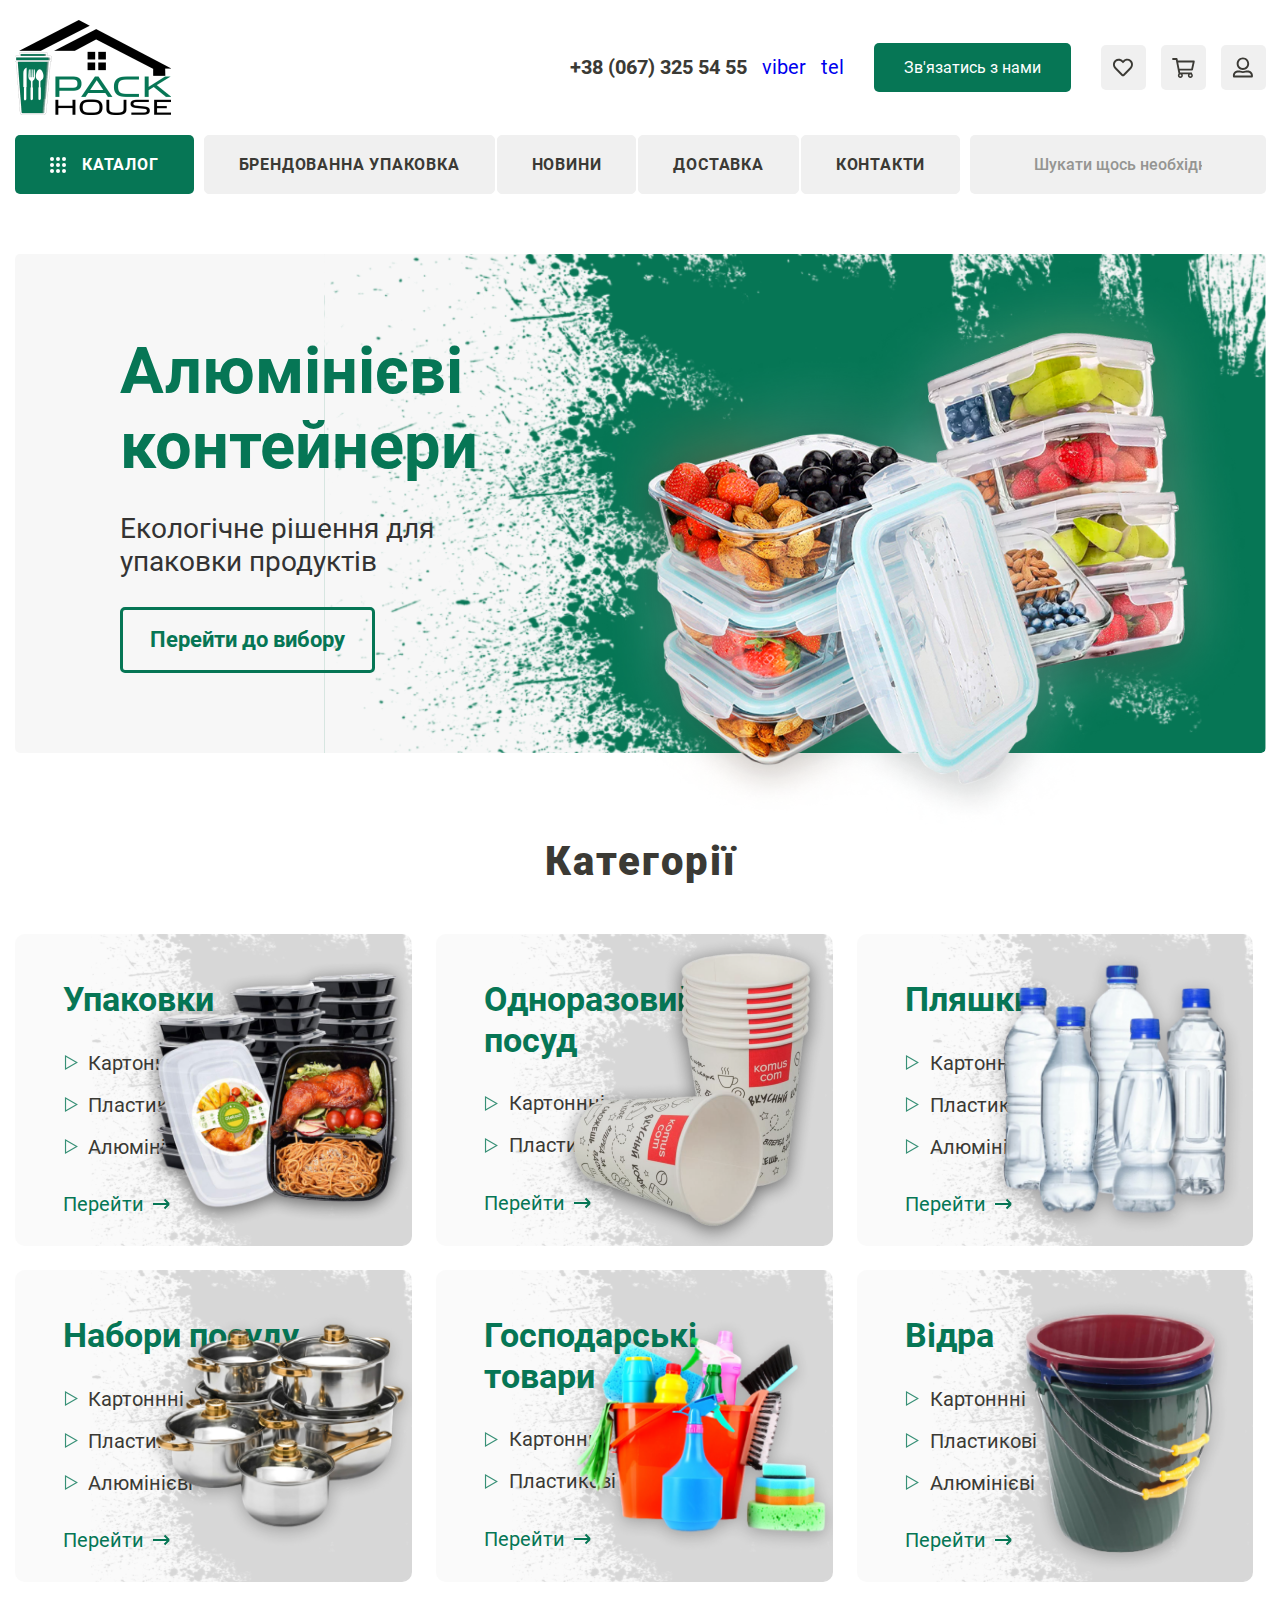
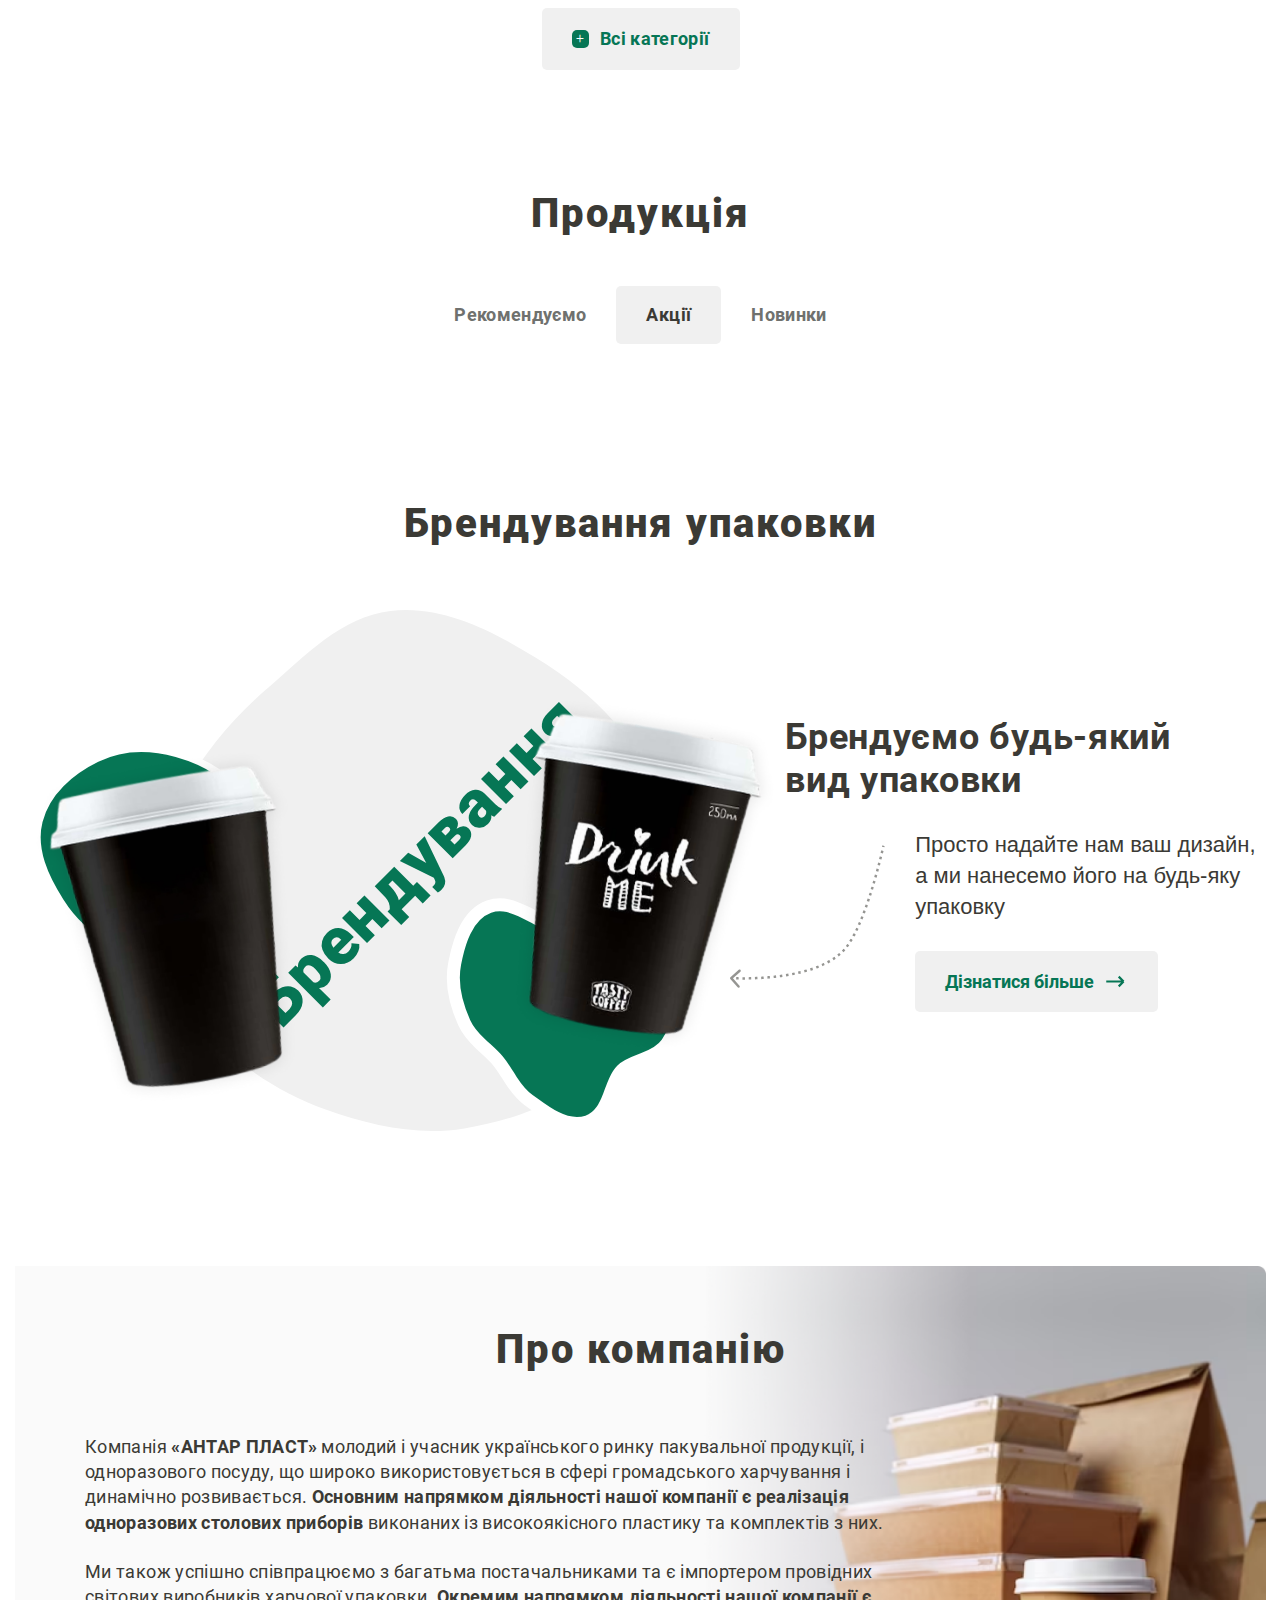
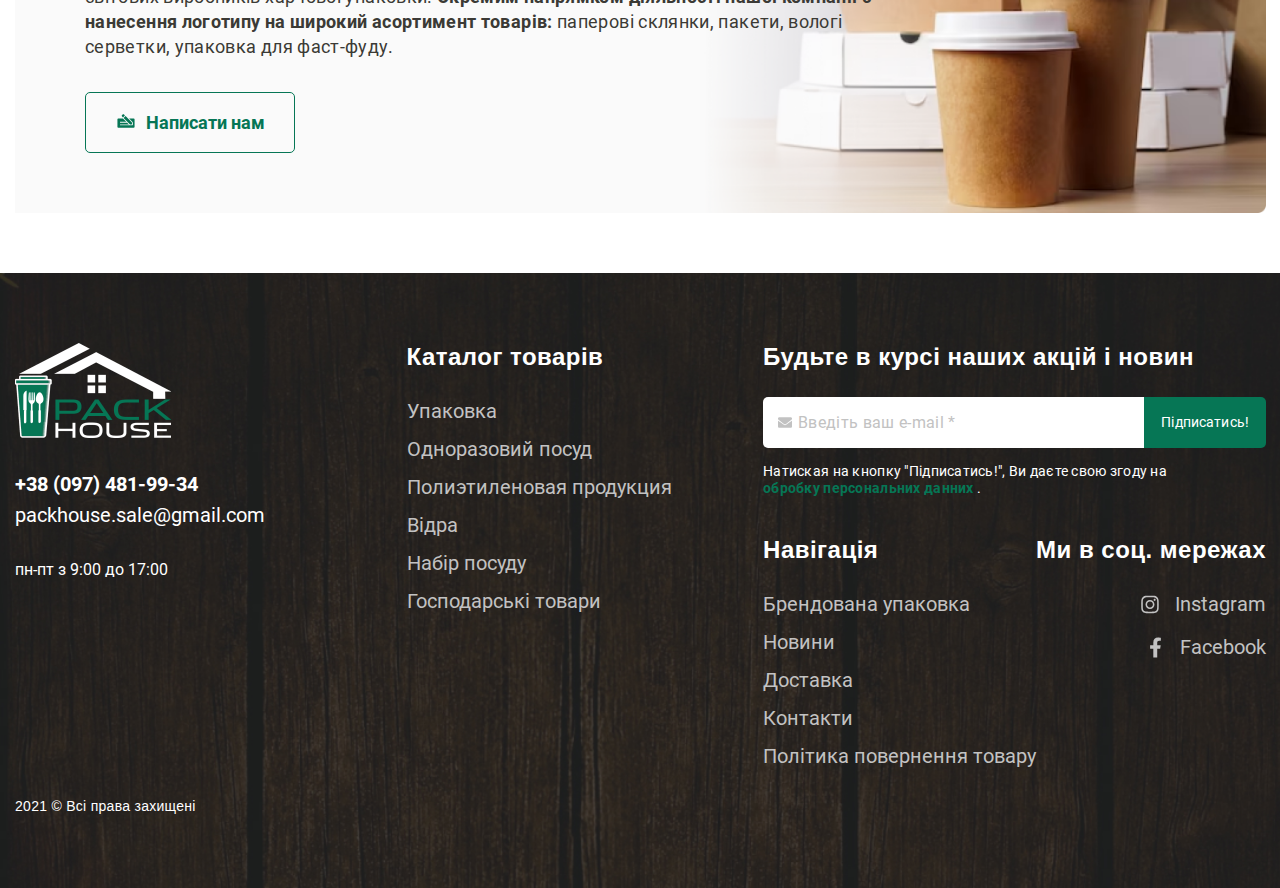
<file: index.html>
<!DOCTYPE html>
<html lang="ru">
<head>
    <meta charset="UTF-8">
    <meta http-equiv="X-UA-Compatible" content="IE=edge">
    <meta name="viewport" content="width=device-width, initial-scale=1.0">
    <title></title>
    <meta name="description" content="">
	<meta name="keywords" content="">
	<!-- OG Tags -->
	<meta property="og:title" content="">
	<meta property="og:description" content="">
	<meta property="og:type" content="article">
	<meta property="og:image" content="#">
	<meta property="og:site_name" content="">
	<!-- Styling -->
	<meta name="theme-color" content="#003141">
	<link rel="apple-touch-icon" href="#">
	<link rel="icon" type="image/png" href="#">
    <!-- CSS -->
	<link rel="stylesheet" href="css/fonts.css">
    <link rel="stylesheet" href="css/main.css">
    <link rel="stylesheet" href="css/media-queries.css">
</head>
<body id="body">
	<header class="header">
		<div class="container">
			<div class="header-info-wrap">
				<a href="#" class="header-logo">
					<img src="./img/header/logo-header.png" alt="pack-house-logo">
				</a>
				<div class="header-info">
					<div class="header-phones">
						<a href="tel:+380673255455">
							+38 (067) 325 54 55
						</a>
					</div>
					<ul class="header-social-list">
						<li>
							<a href="#">
								viber
							</a>
						</li>
						<li>
							<a href="#">
								tel
							</a>
						</li>
					</ul>
					<button type="button" class="header-call-form">
						Зв'язатись з нами
					</button>
					<div class="header-btns">
						<a href="#" class="header-wish">
							<img src="./img/header/heart-header.svg" alt="heart">
						</a>
						<a href="#" class="header-cart">
							<img src="./img/header/cart-header.svg" alt="cart">
						</a>
						<a href="#" class="header-my-account">
							<img src="./img/header/my-account-header.svg" alt="my-account">
						</a>
					</div>
				</div>
			</div>
			<div class="header-nav">
				<button type="button" class="header-catalog-btn">
					<div class="catalog-dots">
						<span></span>
						<span></span>
						<span></span>
						<span></span>
						<span></span>
						<span></span>
						<span></span>
						<span></span>
						<span></span>
					</div>
					Каталог
					<ul class="header-catalog">
						<li>
							<a href="#">
								1
							</a>
							<ul>
								<li>
									<a href="#">
										2
									</a>
								</li>
								<li>
									<a href="#">
										2
									</a>
								</li>
							</ul>
						</li>
						<li>
							<a href="#">
								1
							</a>
							<ul>
								<li>
									<a href="#">
										2
									</a>
								</li>
								<li>
									<a href="#">
										2
									</a>
								</li>
							</ul>
						</li>
						<li>
							<a href="#">
								1
							</a>
							<ul>
								<li>
									<a href="#">
										2
									</a>
								</li>
								<li>
									<a href="#">
										2
									</a>
								</li>
							</ul>
						</li>
					</ul>
				</button>
				<ul class="header-pages">
					<li>
						<a href="#">
							Брендованна упаковка
						</a>
					</li>
					<li>
						<a href="#">
							Новини
						</a>
					</li>
					<li>
						<a href="#">
							Доставка
						</a>
					</li>
					<li>
						<a href="#">
							Контакти
						</a>
					</li>
				</ul>
				<form class="header-search">
					<input type="text" placeholder="Шукати щось необхідне">
				</form>
			</div>
		</div>
	</header>
	<section class="main-page-slider-section">
		<div class="container">
			<div class="main-slider">
				<div class="main-slide">
					<div class="main-slide-info">
						<h1>
							Алюмінієві контейнери
						</h1>
						<p>
							Екологічне рішення для упаковки продуктів
						</p>
						<a href="#">
							Перейти до вибору
						</a>
					</div>
					<div class="main-slide-img">
						<img src="./img/main-page/main-slider-slide1.png" alt="slide1">
					</div>
				</div>
			</div>
		</div>
	</section>
	<section class="main-page-categories-section">
		<div class="container">
			<h2>
				Категорії
			</h2>
			<ul class="main-page-categories">
				<li>
					<h3>
						Упаковки
					</h3>
					<ul class="main-page-sub-categories">
						<li>
							<a href="#">
								Картоннні
							</a>
						</li>
						<li>
							<a href="#">
								Пластикові
							</a>
						</li>
						<li>
							<a href="#">
								Алюмінієві
							</a>
						</li>
						<li>
							<a href="#">
								Алюмінієві2
							</a>
						</li>
					</ul>
					<img src="./img/main-page/category1.png" alt="category">
					<a href="#">
						Перейти
					</a>
				</li>
				<li>
					<h3>
						Одноразовий посуд
					</h3>
					<ul class="main-page-sub-categories">
						<li>
							<a href="#">
								Картоннні
							</a>
						</li>
						<li>
							<a href="#">
								Пластикові
							</a>
						</li>
						<li>
							<a href="#">
								Пластикові2
							</a>
						</li>
					</ul>
					<img src="./img/main-page/category2.png" alt="category">
					<a href="#">
						Перейти
					</a>
				</li>
				<li>
					<h3>
						Пляшки
					</h3>
					<ul class="main-page-sub-categories">
						<li>
							<a href="#">
								Картоннні
							</a>
						</li>
						<li>
							<a href="#">
								Пластикові
							</a>
						</li>
						<li>
							<a href="#">
								Алюмінієві
							</a>
						</li>
						<li>
							<a href="#">
								Алюмінієві2
							</a>
						</li>
					</ul>
					<img src="./img/main-page/category3.png" alt="category">
					<a href="#">
						Перейти
					</a>
				</li>
				<li>
					<h3>
						Набори посуду
					</h3>
					<ul class="main-page-sub-categories">
						<li>
							<a href="#">
								Картоннні
							</a>
						</li>
						<li>
							<a href="#">
								Пластикові
							</a>
						</li>
						<li>
							<a href="#">
								Алюмінієві
							</a>
						</li>
						<li>
							<a href="#">
								Алюмінієві2
							</a>
						</li>
					</ul>
					<img src="./img/main-page/category4.png" alt="category">
					<a href="#">
						Перейти
					</a>
				</li>
				<li>
					<h3>
						Господарські товари
					</h3>
					<ul class="main-page-sub-categories">
						<li>
							<a href="#">
								Картоннні
							</a>
						</li>
						<li>
							<a href="#">
								Пластикові
							</a>
						</li>
						<li>
							<a href="#">
								Алюмінієві
							</a>
						</li>
					</ul>
					<img src="./img/main-page/category5.png" alt="category">
					<a href="#">
						Перейти
					</a>
				</li>
				<li>
					<h3>
						Відра
					</h3>
					<ul class="main-page-sub-categories">
						<li>
							<a href="#">
								Картоннні
							</a>
						</li>
						<li>
							<a href="#">
								Пластикові
							</a>
						</li>
						<li>
							<a href="#">
								Алюмінієві
							</a>
						</li>
						<li>
							<a href="#">
								Алюмінієві
							</a>
						</li>
					</ul>
					<img src="./img/main-page/category6.png" alt="category">
					<a href="#">
						Перейти
					</a>
				</li>
			</ul>
			<a href="#" class="all-categories-btn">
				<span>
					+
				</span>
				Всі категорії
			</a>
		</div>
	</section>
    <section class="main-page-productions">
		<div class="container">
			<h2>
				Продукція
			</h2>
			<div class="productions-tabs-btns">
				<button type="button">
					Рекомендуємо
				</button>
				<button type="button" class="active">
					Акції
				</button>
				<button type="button">
					Новинки
				</button>
			</div>
			<div class="productions-items-preview-wrap">
				<ul class="productions-items-preview">
					<li>
	
					</li>
				</ul>
				<ul class="productions-items-preview active">
					<li>
	
					</li>
				</ul>
				<ul class="productions-items-preview">
					<li>
	
					</li>
				</ul>
			</div>
		</div>
	</section>
	<section class="main-page-branding-section">
		<div class="container">
			<h2>
				Брендування упаковки
			</h2>
			<div class="main-page-branding">
				<div class="main-page-branding-imgs">
					<span>
						Брендування
					</span>
					<div class="main-page-branding-img main-page-branding-img_left">
						<img src="./img/main-page/branging-cup-left.png" alt="cup">
					</div>
					<div class="main-page-branding-img main-page-branding-img_right">
						<img src="./img/main-page/branging-cup-right.png" alt="cup">
					</div>
				</div>
				<div class="main-page-branding-info">
					<h3>
						Брендуємо будь-який вид упаковки
					</h3>
					<div class="main-page-branding-info-text">
						<p>
							Просто надайте нам ваш дизайн, а ми нанесемо його на будь-яку упаковку
						</p>
						<a href="#">
							Дізнатися більше
						</a>
					</div>
				</div>
			</div>
		</div>
	</section>
	<section class="main-page-about-company-section">
		<div class="container">
			<div class="main-page-about-company">
				<h2>
					Про компанію
				</h2>
				<div class="main-page-about-company-info">
					<p>
						Компанія <span>«АНТАР ПЛАСТ»</span> молодий і учасник українського ринку пакувальної продукції, і одноразового посуду, що широко використовується в сфері громадського харчування і динамічно розвивається. <span>Основним напрямком діяльності нашої компанії є реалізація одноразових столових приборів</span> виконаних із високоякісного пластику та комплектів з них.
					</p>
					<p>
						Ми також успішно співпрацюємо з багатьма постачальниками та є імпортером провідних світових виробників харчової упаковки. <span>Окремим напрямком діяльності нашої компанії є нанесення логотипу на широкий асортимент товарів:</span> паперові склянки, пакети, вологі серветки, упаковка для фаст-фуду.
					</p>
					<button type="button" class="border-btn">
						Написати нам
					</button>
				</div>
			</div>
		</div>
	</section>
	<footer class="footer" id="footer">
		<div class="container">
			<div class="footer-wrap">
				<div class="footer-info">
					<a class="footer-logo" href="#">
						<img src="./img/footer/logo-footer.png" alt="Pack House">
					</a>
					<div class="footer-info-contacts">
						<a class="footer-info-tel" href="tel:+380974819934">
							+38 (097) 481-99-34
						</a>
						<a class="footer-info-email" href="mailto:packhouse.sale@gmail.com">
							packhouse.sale@gmail.com
						</a>	
					</div>
					<span class="footer-info__time">
						пн-пт з 9:00 до 17:00
					</span>
				</div>
				<div class="footer-catalog">
					<h3>
						Каталог товарів
					</h3>
					<ul>
						<li>
							<a href="#">
								Упаковка
							</a>
						</li>
						<li>
							<a href="#">
								Одноразовий посуд
							</a>
						</li>
						<li>
							<a href="#">
								Полиэтиленовая продукция
							</a>
						</li>
						<li>
							<a href="#">
								Відра
							</a>
						</li>
						<li>
							<a href="#">
								Набір посуду
							</a>
						</li>
						<li>
							<a href="#">
								Господарські товари
							</a>
						</li>
					</ul>
				</div>
				<div class="footer-lists-and-form">
					<div class="news-form">
						<h3>
							Будьте в курсі наших акцій і новин
						</h3>
						<form action="#" class="footer-form">
							<label for="footer-form" class="footer-form-label">
								<input type="text" placeholder="Введіть ваш e-mail *" id="footer-form">
							</label>
							<button class="green-bg-btn">
								Підписатись!
							</button>
						</form>
						<p>Натиская на кнопку "Підписатись!", Ви даєте свою згоду на 
							<!--noindex -->
							<a href="https://finacademy.net/politika-konfidencialnosli-ukraina" rel="nofollow noopener noreferrer" target="_blank"> 
								обробку персональних данних
							</a>
							<!--/noindex-->
							.
						</p>
					</div>
					<div class="footer-list-wrap">
						<div class="footer-nav">
							<h3>Навігація</h3>
							<ul>
								<li>
									<a href="#">
										Брендована упаковка
									</a>
								</li>
								<li>
									<a href="#">
										Новини
									</a>
								</li>
								<li>
									<a href="#">
										Доставка
									</a>
								</li>
								<li>
									<a href="#">
										Контакти
									</a>
								</li>
								<li>
									<a href="#">
										Політика повернення товару
									</a>
								</li>
							</ul>
						</div>
						<div class="footer-social">
							<h3>Ми в соц. мережах</h3>
							<ul>
								<li>
									<!--noindex-->
									<a href="https://instagram.com" rel="nofollow noopener noreferrer" target="_blank">
										<img src="./img/footer/instagram.svg" alt="inst">
										Instagram
									</a>
									<!--/noindex-->
								</li>
								<li>
									<!--noindex-->
									<a href="https://facebook.com" rel="nofollow noopener noreferrer" target="_blank">
										<img src="./img/footer/facebook.svg" alt="fb">
										Facebook
									</a>
									<!--/noindex-->
								</li>
							</ul>
						</div>
					</div>
				</div>
			</div>
			<div class="footer-credits">
				<span>
					2021  © Всі права захищені
				</span>
			</div>
		</div>
	</footer>
	<a href="#" class="scroll-to-top">
		<svg width="32" height="32" viewBox="0 0 32 32" fill="none" xmlns="http://www.w3.org/2000/svg">
			<path d="M16 27V5" stroke="#3B3A35" stroke-width="2" stroke-linecap="round" stroke-linejoin="round"></path>
			<path d="M7 14L16 5L25 14" stroke="#3B3A35" stroke-width="2" stroke-linecap="round" stroke-linejoin="round"></path>
		</svg>
	</a>
	<script src="./js/jquery-3.6.4.min.js"></script>
    <script src="./js/main.js"></script>
</body>
</html>
</file>
<file: css/fonts.css>
@font-face {
    font-family: 'Roboto';
    src: url('../fonts/Roboto-Light.eot');
    src: url('../fonts/Roboto-Light.eot?#iefix') format('embedded-opentype'),
        url('../fonts/Roboto-Light.woff2') format('woff2'),
        url('../fonts/Roboto-Light.woff') format('woff'),
        url('../fonts/Roboto-Light.ttf') format('truetype'),
        url('../fonts/Roboto-Light.svg#Roboto-Light') format('svg');
    font-weight: 300;
    font-style: normal;
    font-display: swap;
}

@font-face {
    font-family: 'Roboto';
    src: url('../fonts/Roboto-Black.eot');
    src: url('../fonts/Roboto-Black.eot?#iefix') format('embedded-opentype'),
        url('../fonts/Roboto-Black.woff2') format('woff2'),
        url('../fonts/Roboto-Black.woff') format('woff'),
        url('../fonts/Roboto-Black.ttf') format('truetype'),
        url('../fonts/Roboto-Black.svg#Roboto-Black') format('svg');
    font-weight: 900;
    font-style: normal;
    font-display: swap;
}

@font-face {
    font-family: 'Roboto';
    src: url('../fonts/Roboto-Regular.eot');
    src: url('../fonts/Roboto-Regular.eot?#iefix') format('embedded-opentype'),
        url('../fonts/Roboto-Regular.woff2') format('woff2'),
        url('../fonts/Roboto-Regular.woff') format('woff'),
        url('../fonts/Roboto-Regular.ttf') format('truetype'),
        url('../fonts/Roboto-Regular.svg#Roboto-Regular') format('svg');
    font-weight: normal;
    font-style: normal;
    font-display: swap;
}

@font-face {
    font-family: 'Roboto';
    src: url('../fonts/Roboto-Medium.eot');
    src: url('../fonts/Roboto-Medium.eot?#iefix') format('embedded-opentype'),
        url('../fonts/Roboto-Medium.woff2') format('woff2'),
        url('../fonts/Roboto-Medium.woff') format('woff'),
        url('../fonts/Roboto-Medium.ttf') format('truetype'),
        url('../fonts/Roboto-Medium.svg#Roboto-Medium') format('svg');
    font-weight: 500;
    font-style: normal;
    font-display: swap;
}

@font-face {
    font-family: 'Roboto';
    src: url('../fonts/Roboto-Bold.eot');
    src: url('../fonts/Roboto-Bold.eot?#iefix') format('embedded-opentype'),
        url('../fonts/Roboto-Bold.woff2') format('woff2'),
        url('../fonts/Roboto-Bold.woff') format('woff'),
        url('../fonts/Roboto-Bold.ttf') format('truetype'),
        url('../fonts/Roboto-Bold.svg#Roboto-Bold') format('svg');
    font-weight: bold;
    font-style: normal;
    font-display: swap;
}
</file>
<file: css/main.css>
/* Spectification */


*,
*::before,
*::after {
  -webkit-box-sizing: border-box;
  box-sizing: border-box;
  outline: none;
}

ul {
  padding: 0;
  margin: 0;
  list-style: none;
}

h1,
h2,
h3,
h4,
p,
li {
  margin: 0;
}

body {
  scroll-behavior: smooth;
  text-rendering: optimizeSpeed;
  margin: 0;
  padding: 0;
  background-color: #fff;
  font: 400 20px/1.4em 'Roboto', sans-serif;
  color: #3B3A35;
}

a:not([class]) {
  -webkit-text-decoration-skip: ink;
  text-decoration-skip-ink: auto;
}

a {
  text-decoration: none;
}

img {
  max-width: 100%;
  display: block;
  -o-object-fit: cover;
     object-fit: cover;
}

input,
button,
textarea,
select {
  font: inherit;
  padding: 0;
  background-color: transparent;
  outline: none;
  border: none;
}

button {
    cursor: pointer;
}

.container {
  max-width: 1591px;
  padding: 0 14px 0 15px;
  width: 100%;
  margin: 0 auto;
}

h2 {
  color: #3B3A35;
  font: 900 40px/1.2em 'Roboto', sans-serif;
  text-align: center;
  letter-spacing: 0.05em;
  margin-bottom: 48px;
}

section {
  padding: 60px 0;
}

.border-btn {
  padding: 19px 29px;
  display: -webkit-inline-box;
  display: -ms-inline-flexbox;
  display: inline-flex;
  border: 1px solid #067655;
  border-radius: 5px;
  color: #067655;
  font-size: 18px;
  line-height: 1.2em;
  font-weight: 700;
}

.green-bg-btn {
  padding: 17px;
  border-radius: 5px;
  color: #fff;
  font-size: 14px;
  line-height: 1.2em;
  letter-spacing: 0.01em;
  background-color: #067655;
}

/* Header */

.header {
  padding: 20px 0;
}

.header-info-wrap {
  display: -webkit-box;
  display: -ms-flexbox;
  display: flex;
  -webkit-box-align: center;
      -ms-flex-align: center;
          align-items: center;
  -webkit-box-pack: justify;
      -ms-flex-pack: justify;
          justify-content: space-between;
}

.header-logo {
  max-width: 156px;
}

.header-info, .header-btns {
  display: -webkit-box;
  display: -ms-flexbox;
  display: flex;
  -webkit-box-align: center;
      -ms-flex-align: center;
          align-items: center;
}

.header-phones a {
  font: 700 20px/1.2em 'Roboto', sans-serif;
  color: #3b3a35;
}

.header-phones a:not(:last-child) {
  margin-bottom: 10px;
}

.header-social-list {
  margin-left: 15px;
  display: -webkit-box;
  display: -ms-flexbox;
  display: flex;
  -webkit-box-align: center;
      -ms-flex-align: center;
          align-items: center;
}

.header-social-list li:not(:last-child) {
  margin-right: 15px;
}

.header-call-form {
  border-radius: 5px;
  background-color: #067655;
  padding: 15px 30px;
  color: #fff;
  font-size: 16px;
  line-height: 1.2em;
  margin: 0 30px;
}

.header-btns a {
  background-color: #F0F0F0;
  border-radius: 5px;
  width: 45px;
  height: 45px;
  display: -webkit-box;
  display: -ms-flexbox;
  display: flex;
  -webkit-box-align: center;
      -ms-flex-align: center;
          align-items: center;
  -webkit-box-pack: center;
      -ms-flex-pack: center;
          justify-content: center;
}

.header-btns a:not(:last-child) {
  margin-right: 15px;
}

.header-nav {
  display: -webkit-box;
  display: -ms-flexbox;
  display: flex;
  margin-top: 20px;
}

.header-catalog-btn {
  padding: 20px 35px;
  border-radius: 5px;
  background-color: #067655;
  color: #fff;
  display: -webkit-box;
  display: -ms-flexbox;
  display: flex;
  -webkit-box-align: center;
      -ms-flex-align: center;
          align-items: center;
  font-size: 16px;
  line-height: 1.2em;
  font-weight: 700;
  letter-spacing: 0.05em;
  text-transform: uppercase;
}

.catalog-dots {
  display: -webkit-box;
  display: -ms-flexbox;
  display: flex;
  -ms-flex-wrap: wrap;
      flex-wrap: wrap;
  -webkit-column-gap: 2px;
     -moz-column-gap: 2px;
          column-gap: 2px;
  row-gap: 2px;
  margin-right: 16px;
  width: 16px;
  height: 16px;
}

.catalog-dots span {
  width: 4px;
  height: 4px;
  background-color: #fff;
  border-radius: 4px;
}

.header-catalog {
  display: none;
}

.header-pages {
  margin: 0 10px;
  display: -webkit-box;
  display: -ms-flexbox;
  display: flex;
  -ms-flex-negative: 0;
      flex-shrink: 0;
}

.header-pages li:not(:last-child) {
  margin-right: 2px;
}

.header-pages li a {
  display: block;
  background-color: #F0F0F0;
  padding: 19px 34px;
  text-transform: uppercase;
  letter-spacing: 0.05em;
  color: #3B3A35;
  font-size: 16px;
  line-height: 1.2em;
  font-weight: 700;
  border: 1px solid #f0f0f0;
  border-radius: 5px;
}

.header-search {
  max-width: 100%;
  width: 100%;
}

.header-search input {
  display: block;
  width: 100%;
  border-radius: 5px;
  background-color: #F0F0F0;
  padding: 20px 64px;
  font: 500 16px/1.2em 'Roboto', sans-serif
}

.header-search input::-webkit-input-placeholder { /* Chrome/Opera/Safari */
  color: #959592;
  font: 500 16px/1.2em 'Roboto', sans-serif
}
.header-search input::-moz-placeholder { /* Firefox 19+ */
  color: #959592;
  font: 500 16px/1.2em 'Roboto', sans-serif
}
.header-search input:-ms-input-placeholder { /* IE 10+ */
  color: #959592;
  font: 500 16px/1.2em 'Roboto', sans-serif
}
.header-search input:-moz-placeholder { /* Firefox 18- */
  color: #959592;
  font: 500 16px/1.2em 'Roboto', sans-serif
}

/* Footer */

.footer {
  background: url('../img/footer/footer-bg.jpg') no-repeat center top / cover;
  padding: 70px 0;
}

.footer-wrap {
  display: -webkit-box;
  display: -ms-flexbox;
  display: flex;
  -webkit-box-pack: justify;
      -ms-flex-pack: justify;
          justify-content: space-between;
}

.footer-info {
  max-width: 300px;
}

.footer-logo {
  max-width: 156px;
  display: inline-block;
}

.footer-info-contacts {
  margin: 25px 0;
}

.footer-info-contacts a {
  color: #fff;
  font: 700 20px/1.2em 'Roboto', sans-serif;
  margin-bottom: 5px;
  display: inline-block;
}

.footer-info__time {
  font-size: 16px;
  line-height: 1.2em;
  color: #fff;
}

.footer-info-contacts a:last-child {
  font-weight: 400;
  margin-bottom: 0;
}

.footer h3 {
  color: #fff;
  margin-bottom: 25px;
  letter-spacing: .02em;
  font: 700 24px/1.2em 'Montserrat', sans-serif;
}

.footer li:not(:last-child) {
  margin-bottom: 10px;
}

.footer li a {
  color: #c2c2c2;
}

.news-form {
  max-width: 530px;
}

.footer-form {
  display: -webkit-box;
  display: -ms-flexbox;
  display: flex;
}

.footer-form button {
  border-radius: 0 5px 5px 0;
}

.footer-form label {
  position: relative;
  width: 100%;
}

.footer-form-label:before {
  content: '';
  display: block;
  position: absolute;
  top: 18px;
  left: 14px;
  width: 15px;
  height: 15px;
  background: url('../img/footer/form-icon-email.svg') no-repeat center / contain;
}

.footer-form input {
  color: #C2C2C2;
  padding: 15px 20px 15px 35px;
  border-radius: 5px 0 0 5px;
  background-color: #fff;
  font: 400 16px/1.2em 'Roboto', sans-serif;
  letter-spacing: .02em;
  display: block;
  width: 100%;
  height: 100%
}

.footer-form input::-webkit-input-placeholder { /* Chrome/Opera/Safari */
  color: #C2C2C2;
  font: 400 16px/1.2em 'Roboto', sans-serif;
}
.footer-form input::-moz-placeholder { /* Firefox 19+ */
  color: #C2C2C2;
  font: 400 16px/1.2em 'Roboto', sans-serif;
}
.footer-form input:-ms-input-placeholder { /* IE 10+ */
  color: #C2C2C2;
  font: 400 16px/1.2em 'Roboto', sans-serif;
}
.footer-form input:-moz-placeholder { /* Firefox 18- */
  color: #C2C2C2;
  font: 400 16px/1.2em 'Roboto', sans-serif;
}

.news-form p {
  margin-top: 15px;
  font-size: 14px;
  line-height: 1.2em;
  color: #fff;
  max-width: 420px;
  letter-spacing: .02em;
}

.news-form p a {
  color: #067655;
  font-size: 14px;
  font-weight: 700;
}

.footer-list-wrap {
  margin-top: 40px;
  display: -webkit-box;
  display: -ms-flexbox;
  display: flex;
  -webkit-box-pack: justify;
      -ms-flex-pack: justify;
          justify-content: space-between;
}

.footer-social {
  text-align: right;
}

.footer-social a {
  display: -webkit-inline-box;
  display: -ms-inline-flexbox;
  display: inline-flex;
  -webkit-box-align: center;
      -ms-flex-align: center;
          align-items: center;
}

.footer-social img {
  margin-right: 13px;
}

.footer-credits {
  margin-top: 20px;
}

.footer-credits span {
  color: #fff;
  font: 400 14px/1.2em 'Montserrat', sans-serif;
  letter-spacing: .02em
}

.scroll-to-top {
  position: fixed;
  bottom: 30px;
  right: 30px;
  border-radius: 5px;
  background-color: #fff;
  display: -webkit-box;
  display: -ms-flexbox;
  display: flex;
  -webkit-box-align: center;
      -ms-flex-align: center;
          align-items: center;
  -webkit-box-pack: center;
      -ms-flex-pack: center;
          justify-content: center;
  width: 45px;
  height: 45px;
  border: 1px solid #413f3a;
  opacity: 0;
  visibility: hidden;
  -webkit-transition: opacity .3s ease;
  -o-transition: opacity .3s ease;
  transition: opacity .3s ease;
}

.scroll-to-top.active {
  opacity: 1;
  visibility: visible;
  -webkit-transition: opacity .3s ease;
  -o-transition: opacity .3s ease;
  transition: opacity .3s ease;
}

/* PAGES */

.main-page-slider-section {
  padding: 40px 0;
}

.main-slide {
  background:  rgba(240, 240, 240, 0.53) url('../img/main-page/slider-mask.svg') no-repeat right center / contain;
  border-radius: 5px;
  padding: 80px 105px;
  position: relative;
}

.main-slide-info h1 {
  font-size: 65px;
  line-height: 1.15em;
  font-weight: 700;
  color: #067655;
  max-width: 443px;
}

.main-slide-info p {
  margin: 28px 0;
  max-width: 325px;
  font-size: 28px;
  line-height: 1.2em;
  color: #333;
}

.main-slide-info a {
  display: inline-block;
  padding: 17px 27px;
  border-radius: 5px;
  border: 3px solid #067655;
  color: #067655;
  font-weight: 700;
  font-size: 22px;
  line-height: 1.2em;
}

.main-slide-img {
  position: absolute;
  top: 0px;
  right: 0px;
  max-width: 692px;
  z-index: 2;
}

.main-page-categories-section {
  padding: 45px 0 60px;
}

.main-page-categories {
  display: -webkit-box;
  display: -ms-flexbox;
  display: flex;
  -ms-flex-wrap: wrap;
      flex-wrap: wrap;
  -webkit-column-gap: 24px;
     -moz-column-gap: 24px;
          column-gap: 24px;
  row-gap: 24px;
}

.main-page-categories > li {
  width: calc(33% - 16px);
  position: relative;
  padding: 45px 48px;
  max-height: 312px;
  background: #FAFAFA url('../img/main-page/categories-bg-mask.svg') no-repeat right center / contain;
  border-radius: 10px;
}

.main-page-categories h3 {
  max-width: 290px;
  font-size: 34px;
  line-height: 1.2em;
  color: #067655;
  font-weight: 700;
}

.main-page-sub-categories {
  margin: 29px 0;
}

.main-page-sub-categories li:not(:last-child) {
  margin-bottom: 14px;
}

.main-page-sub-categories li:last-child {
  display: none;
}

.main-page-sub-categories a {
  font-size: 20px;
  color: #3b3a35;
  line-height: 1.2em;
  display: -webkit-inline-box;
  display: -ms-inline-flexbox;
  display: inline-flex;
  -webkit-box-align: center;
      -ms-flex-align: center;
          align-items: center;
} 

.main-page-sub-categories a:before {
  content: '';
  display: block;
  margin-right: 10px;
  width: 15px;
  height: 15px;
  background: url('../img/main-page/category-arrow-before.svg') no-repeat center / contain;
}


.main-page-categories img {
  position: absolute;
  right: 0;
  top: 50%;
  max-width: 280px;
  -webkit-transform: translateY(-50%);
      -ms-transform: translateY(-50%);
          transform: translateY(-50%);
}

.main-page-categories > li > a {
  display: -webkit-inline-box;
  display: -ms-inline-flexbox;
  display: inline-flex;
  -webkit-box-align: center;
      -ms-flex-align: center;
          align-items: center;
  color: #067655;
  font-size: 20px;
  line-height: 1.2em;
}

.main-page-categories > li > a:after {
  content: '';
  display: block;
  width: 20px;
  height: 12px;
  background: url('../img/main-page/category-arrow-go.svg') no-repeat center / contain;
  margin-left: 8px;
}

.all-categories-btn {
  padding: 20px 30px;
  display: -webkit-box;
  display: -ms-flexbox;
  display: flex;
  -webkit-box-align: center;
      -ms-flex-align: center;
          align-items: center;
  -webkit-box-pack: justify;
      -ms-flex-pack: justify;
          justify-content: space-between;
  max-width: 198px;
  margin: 26px auto 0px;
  font-size: 18px;
  font-weight: 700;
  letter-spacing: 0.02em;
  line-height: 1.2em;
  color: #067655;
  background-color: #F0F0F0;
  border-radius: 5px;
}

.all-categories-btn span {
  font-weight: 300;
  width: 17.5px;
  height: 17.5px;
  display: -webkit-box;
  display: -ms-flexbox;
  display: flex;
  -webkit-box-align: center;
      -ms-flex-align: center;
          align-items: center;
  -webkit-box-pack: center;
      -ms-flex-pack: center;
          justify-content: center;
  border-radius: 5px;
  background-color: #067655;
  color: #fff;
  font-size: 14px;
}

.productions-tabs-btns {
  display: -webkit-box;
  display: -ms-flexbox;
  display: flex;
  -webkit-box-pack: center;
      -ms-flex-pack: center;
          justify-content: center;
  margin: 0 auto 36px;
}

.productions-tabs-btns button:not:last-child {
  margin-right: 10px;
}

.productions-tabs-btns button {
  padding: 15px 30px;
  text-align: center;
  font-weight: 700;
  font-size: 18px;
  color: #6F716E;
  background-color: #fff;
  border-radius: 5px;
  letter-spacing: .02em;
}

.productions-tabs-btns button.active {
  color: #3B3A35;
  background-color: #F0F0F0;
}

.main-page-branding {
  display: -webkit-box;
  display: -ms-flexbox;
  display: flex;
  -webkit-box-pack: justify;
      -ms-flex-pack: justify;
          justify-content: space-between;
}

.main-page-branding-imgs {
  position: relative;
  background: url(../img/main-page/branding-bg.svg) no-repeat center / contain;
  max-width: 710px;
  width: 100%;
  height: 550px;
}

.main-page-branding-imgs:after {
  content: '';
  width: calc(100% + 50px);
  height: calc(100% + 50px);
  position: absolute;
  top: -25px;
  left: 25px;
  background: url(../img/main-page/branding-border.svg) no-repeat center / contain;
  z-index: -1;
  opacity: 0;
  -webkit-transition: .3s ease;
  -o-transition: .3s ease;
  transition: .3s ease;
}
.main-page-branding:hover .main-page-branding-imgs:after {
  opacity: 1;
  -webkit-transition: .3s ease;
  -o-transition: .3s ease;
  transition: .3s ease;
}

.main-page-branding-imgs span {
  position: absolute;
  top: 46%;
  left: 32%;
  font-size: 67px;
  line-height: 1.15em;
  font-weight: 900;
  letter-spacing: .02em;
  color: #067655;
  -webkit-transform: rotate(-45deg) translate(0%, -50%);
      -ms-transform: rotate(-45deg) translate(0%, -50%);
          transform: rotate(-45deg) translate(0%, -50%);
}

.main-page-branding-img {
  max-width: 320px;
  position: absolute;
}

.main-page-branding-img_left {
  top: 25%;
  left: 1%;
  -webkit-animation: animation-brand-first 3s infinite;
  animation: animation-brand-first 3s infinite;
}

.main-page-branding-img_right {
  right: -16%;
  top: 16%;
  -webkit-animation: animation-brand-second 3s infinite;
  animation: animation-brand-second 3s infinite;
}

@-webkit-keyframes animation-brand-first {
  0% {
    -webkit-transform: rotate(0deg);
    transform: rotate(0deg);
  }
  50% {
    -webkit-transform: rotate(15deg);
    transform: rotate(15deg);
  }
  100% {
    -webkit-transform: rotate(0deg);
    transform: rotate(0deg);
  }
}

@keyframes animation-brand-first {
  0% {
    -webkit-transform: rotate(0deg);
    transform: rotate(0deg);
  }
  50% {
    -webkit-transform: rotate(15deg);
    transform: rotate(15deg);
  }
  100% {
    -webkit-transform: rotate(0deg);
    transform: rotate(0deg);
  }
}

@-webkit-keyframes animation-brand-second {
  0% {
    -webkit-transform: rotate(0deg);
    transform: rotate(0deg);
  }
  50% {
    -webkit-transform: rotate(-15deg);
    transform: rotate(-15deg);
  }
  100% {
    -webkit-transform: rotate(0deg);
    transform: rotate(0deg);
  }
}

@keyframes animation-brand-second {
  0% {
    -webkit-transform: rotate(0deg);
    transform: rotate(0deg);
  }
  50% {
    -webkit-transform: rotate(-15deg);
    transform: rotate(-15deg);
  }
  100% {
    -webkit-transform: rotate(0deg);
    transform: rotate(0deg);
  }
}

.main-page-branding-info {
  max-width: 600px;
  margin: 120px 0 0 100px;
  position: relative;
}

.main-page-branding-info:before {
  content: '';
  display: block;
  width: 305px;
  height: 143px;
  background: url('../img/main-page/branding-arrow.svg') no-repeat center / contain;
  position: absolute;
  top: 30%;
  left: -27%;
}

.main-page-branding-info h3 {
  max-width: 387px;
  font-size: 36px;
  line-height: 1.2em;
  letter-spacing: .02em;
  margin-bottom: 28px;
}

.main-page-branding-info-text {
  margin-left: 130px;
}

.main-page-branding-info-text p {
  font: 400 22px/1.4em 'Open Sans', sans-serif;
  margin-bottom: 28px;
}

.main-page-branding-info-text a {
  padding: 20px 30px;
  border-radius: 5px;
  background-color: #f0f0f0;
  display: -webkit-inline-box;
  display: -ms-inline-flexbox;
  display: inline-flex;
  -webkit-box-align: center;
      -ms-flex-align: center;
          align-items: center;
  font-size: 18px;
  line-height: 1.2em;
  color: #067655;
  font-weight: 700;
}

.main-page-branding-info-text a:after {
  content: '';
  display: block;
  margin-left: 10px;
  width: 24px;
  height: 13px;
  background: url('../img/main-page/category-arrow-go.svg') no-repeat center / contain;
}

.main-page-about-company {
  background: url('../img/main-page/about-company-bg.png') no-repeat right top / cover;
  padding: 60px 70px;
}

.main-page-about-company-info {
  max-width: 800px;
  margin-top: 60px;
}

.main-page-about-company-info p {
  font-size: 18px;
  line-height: 1.4em;
  letter-spacing: .02em;
}

.main-page-about-company-info p span {
  font-weight: 600;
}

.main-page-about-company-info p:not(:last-of-type) {
  margin-bottom: 24px;
}

.main-page-about-company-info button {
  margin-top: 32px;
}

.main-page-about-company-info button:before {
  content: '';
  display: block;
  width: 21px;
  height: 18px;
  background: url('../img/form-write-icon.svg') no-repeat center / contain;
  margin-right: 10px;
}
</file>
<file: css/media-queries.css>
/* Media Queries */

/* 992 - 1200 */
@media screen and (max-width: 1200px) {
	.container {
        max-width: 960px;
    }
}

/* 768-991px */
@media screen and (max-width: 991px) {
	.container {
        max-width: 720px;
    }
}

/* 576-767px */
@media screen and (max-width: 767px) {
	.container {
        max-width: 540px;
    }
}

/* 376-575 */
@media screen and (max-width: 575px) {
	.container {
        max-width: 100%;
        padding: 0 14px 0 15px;
    }
}

/* 320-460 */
@media screen and (max-width: 460px) {

}
</file>
